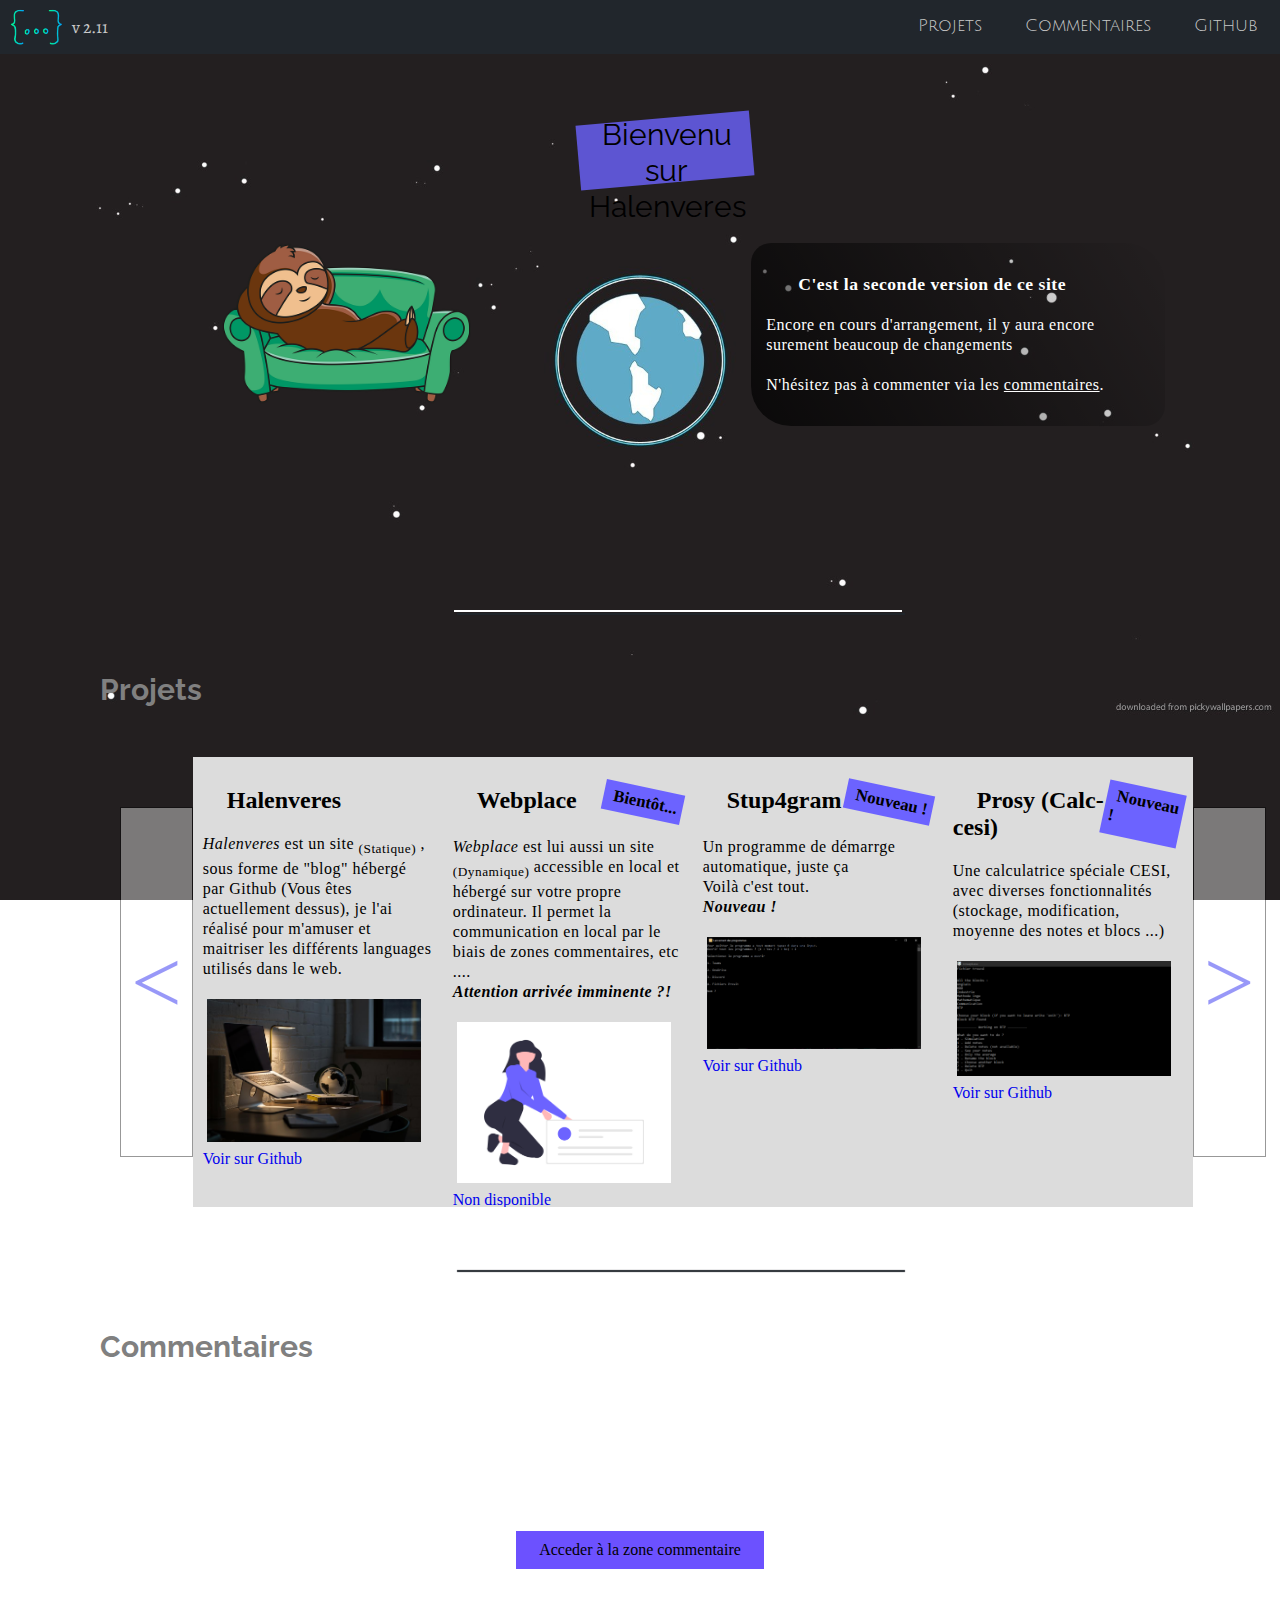
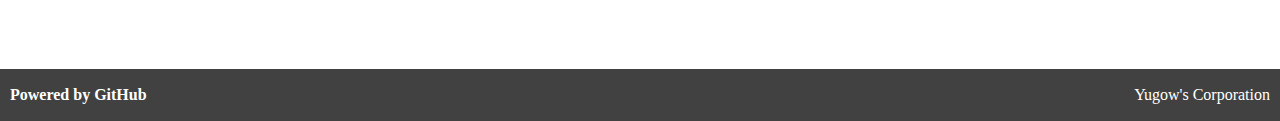
<file: index.html>
<!DOCTYPE html>
<html lang="fr">
<head>
	<title>Yugoow - Halenveres</title><!--aka ηalendroit-->

	<meta name="viewport" content="width=device-width, initial-scale=1.0">

	<link href="style.css" rel="stylesheet">
	<link rel="icon" href="img/icon2.png">

<!-- Differentes polices ~~~~~~~~~~~~~~~~~~~~~~~~~~~~~~~~~~~~~~~~~~-->
	<link href="https://fonts.googleapis.com/css2?family=Crimson+Text:wght@600&display=swap" rel="stylesheet">
	<link href="https://fonts.googleapis.com/css2?family=Allerta+Stencil&display=swap" rel="stylesheet">
	
	<link href="https://fonts.googleapis.com/css2?family=Alegreya:ital,wght@1,500&display=swap" rel="stylesheet">

	<link href="https://fonts.googleapis.com/css2?family=Raleway:wght@700&display=swap" rel="stylesheet">

	<!--nav-->
	<link href="https://fonts.googleapis.com/css2?family=Julius+Sans+One&display=swap" rel="stylesheet">

</head>
<body>
<!-- Header premier bloc ~~~~~~~~~~~~~~~~~~~~~~~~~~~~~~~~~~~~~~~~~~-->
<!--
	<header>
		<a href="https://yugoow.github.io/index.html"><img alt="Logo Halenveres" src="img/icon2.png"></a>
		<p><span id="titre">Principal</span><br>
		<span id="sous-titre">Halenveres&nbsp;&nbsp;&nbsp;&nbsp;&nbsp;&nbsp;&nbsp;&nbsp;v2.1</span></p>
	</header>
-->

	<nav>
<!-- Le menu ~~~~~~~~~~~~~~~~~~~~~~~~~~~~~~~~~~~~~~~~~~~~~~~~~~~~~~~~~~~~~~~-->
	<!-- Ouverture menu ~~~~~~~~~~~~~~~~~~~~~-->
	<!--
		<div id="ouverture-menu">
			<div class="line"></div>
			<div class="line"></div>
			<div class="line"></div>
		</div>
	-->

	<!-- Objets du menu ~~~~~~~~~~~~~~~~~~~~~-->
		<a href="https://yugoow.github.io/index.html"><img alt="Logo Halenveres" src="img/icon2.png" height="50px"><span style="color:#CACACA;font-family: 'Alegreya', serif;font-size: 110%">v 2.11</span></a>
		<div id="menu">
			<a href="#projets">Projets</a>
			<a href="#Commentaires">Commentaires</a>
			<a href="https://github.com/Yugoow">Github</a>
		<!--Pour telephones
			<a class="null" href="#"><strike>Présentation</strike> (En cours)</a>
			<a class="null" href="#"><strike>Réseaux</strike> (En cours)</a>
			<a class="null" href="#"><strike>Paramètres</strike> (En cours)</a>
			<p style="background: #21262c;color: red;height: 20px;padding-left: 50px;">Le menu sera modifié ultérieurement</p>
			<a class="null" href="#">temp1</a>
			<a class="null" href="#">temp2</a>
		-->
		</div>
	</nav>

	<section>
<!-- Premier bloc (presentation) ~~~~~~~~~~~~~~~~~~~~~~~~~~~~~~~~~~~~~~~~~~-->

		<div id="container">
		<div id="titrecontaineur"></div>
			<img alt="Parresseux" id="Imgcontainer" decoding="async" src="img/parresseux.png">
			<div id="texte-presentation">
				<p style="color:white;"><strong style="font-size: 110%;">C'est la seconde version de ce site</strong><br><br>
					Encore en cours d'arrangement, il y aura encore surement beaucoup de changements<br><br>
				N'hésitez pas à commenter via les <a href="#Commentaires" style="color:white">commentaires</a>.<br></p>
			</div>
			<div id="spacer"></div>
		</div>

<!-- Articles ~~~~~~~~~~~~~~~~~~~~~~~~~~~~~~~~~~~~~~~~~~~~~~~~~~~~~~~~~~~~~~~-->
		<h1 id="projets" class="titre-theme">Projets</h1>

		<div id="switch_proj" style="margin:0 20px 0 20px;padding: 0px">
			<a href="#" id="left" onclick="return false"><</a>
			<div class="projets">
				<div class="projet_block" id="1-projet">
					<h2><a class="lienproj" href="https://yugoow.github.io/projets/halenveres.html">Halenveres</a></h2>
					<p><dfn>Halenveres</dfn> est un site <sub>(Statique)</sub> , sous forme de "blog" hébergé par Github (Vous êtes actuellement dessus), je l'ai réalisé pour m'amuser et maitriser les différents languages utilisés dans le web.</p>
					<img class="Imgfakeart" alt="Image travail de nuit" src="img/working-at-night.jpg"><!--Image téléchargée sur https://burst.shopify.com/ -->
					<a href="https://github.com/Yugoow/Yugoow.github.io">Voir sur Github</a>
				</div>

				<div class="projet_block" id="2-projet">
					<h2 class="encours"><a class="lienproj" href="#" onclick="return false">Webplace</a></h2>
					<p><dfn>Webplace</dfn> est lui aussi un site <sub>(Dynamique)</sub> accessible en local et hébergé sur votre propre ordinateur. Il permet la communication en local par le biais de zones commentaires, etc .... <br><strong><em>Attention arrivée imminente ?!</em></strong></p>
					<img class="Imgfakeart" alt="Un commentaire ?" src="img/comment.png">
					<a href="#" onclick="return false">Non disponible</a>
				</div>

				<div class="projet_block" id="3-projet">
					<h2 class="new"><a class="lienproj" href="#" onclick="return false">Stup4gram</a></h2>
					<p>Un programme de démarrge automatique, juste ça<br>Voilà c'est tout.<br><strong><em>Nouveau !</em></strong></p>
					<img class="Imgfakeart" alt="Stup4gram" src="img/Stup4gram v0.2Beta.png">
					<a href="https://github.com/Yugoow/start-upprogram">Voir sur Github</a>
				</div>

				<div class="projet_block" id="4-projet">
					<h2 class="new"><a class="lienproj" href="#" onclick="return false">Prosy (Calc-cesi)</a></h2>
					<p>Une calculatrice spéciale CESI, avec diverses fonctionnalités (stockage, modification, moyenne des notes et blocs ...)</p>
					<img class="Imgfakeart" alt="Calc-cesi" src="img/Calc-cesi.png">
					<a href="https://github.com/Yugoow/Prosy">Voir sur Github</a>
				</div>

			</div>
			<a href="#" id="right" onclick="return false">></a>
		</div>


<!-- Zone commentaire ~~~~~~~~~~~~~~~~~~~~~~~~~~~~~~~~~~~~~~~~~~-->
		<h1 id="Commentaires" class="titre-theme">Commentaires</h1>
		<div class="Commentaires">
			<!--<canvas id="canevas"></canvas>-->
			<h2>Tu veux poster un commentaire ?</h2>
			<p style="text-align: center;color:white;">Pour le moment je t'invite à cliquer sur ce bouton, qui te permettra de poster un commentaire, certes sur une autre plateforme mais au moins tu pourras le poster ! Ce boutton sera temporaire le temps que je trouve une autre solution.<br><strong>↓</strong></p>
			<a href="https://halenveres.wordpress.com/commentaires/"><p id="button">Acceder à la zone commentaire</p></a>
		</div>
	</section>

<!-- Pied de page ~~~~~~~~~~~~~~~~~~~~~~~~~~~~~~~~~~~~~~~~~~-->
	<footer>
		<p><strong>Powered by GitHub</strong><span>Yugow's Corporation</span></p>
	</footer>
	<!--Jquery via CDN-->
	<script src="https://code.jquery.com/jquery-3.5.0.min.js" integrity="sha256-xNzN2a4ltkB44Mc/Jz3pT4iU1cmeR0FkXs4pru/JxaQ=" crossorigin="anonymous"></script>
    <script src="script.js"></script>
</body>
</html>
</file>
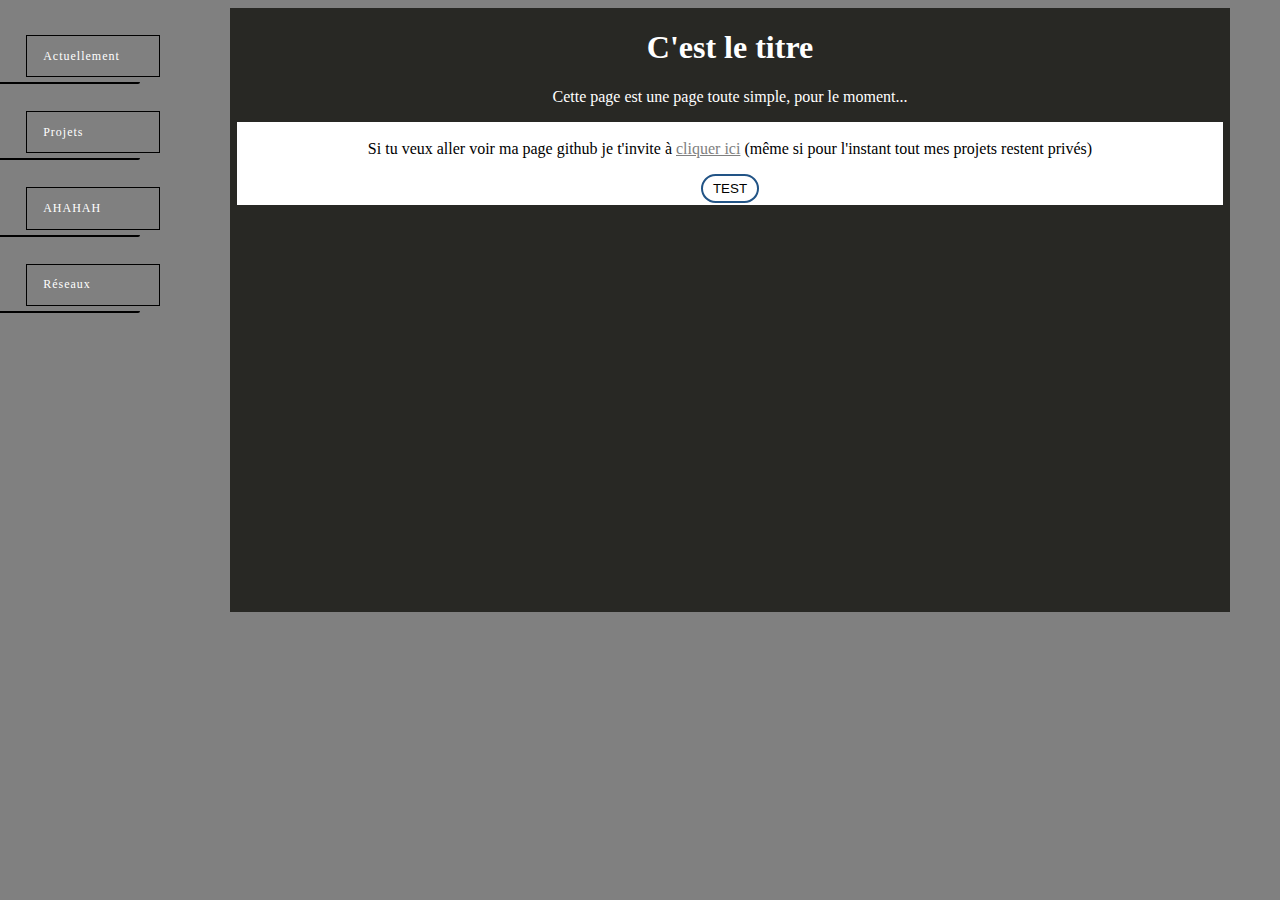
<file: Accueil/index.html>
<!DOCTYPE html>
<html lang="fr">

	<head>
    <meta charset="UTF-8">
    <meta name="viewport" content="width=device-width, initial-scale=1.0">
    <meta http-equiv="X-UA-Compatible" content="ie=edge">
		<title>Yugoow site</title>
		<link href="style.css" rel="stylesheet">
	</head>

  <body>

  <ul class="menu">
    <li id="actuellement">Actuellement</li>
    <div id="1">     
      <a href="surprise.html">Avant</a>
      <a href="#">Maintenant</a>
      <a href="#">Après</a>
    </div>
  

    <li id="projets">Projets</li>
    <div id="4">
      <a href="#">1er</a>
      <a href="#">2eme</a>
      <a href="#">3eme</a>
    </div>

    <li id="langage">AHAHAH</li>
    <div id="3">      
      <a href="#">Anglais</a>
      <a href="#">Français</a>
    </div>


    <li id="reseau">Réseaux</li>
    <div id="2">      
      <a href="#">Twitter</a>
      <a href="https://github.com/Yugoow">Github</a>
      <a href="#">Facebook</a>
    </div>

  </ul>



  <div class="principal">

  <h1>C'est le titre</h1>
  <p>Cette page est une page toute simple, pour le moment...<br></p>

    <div class="postscripton">

      <p>Si tu veux aller voir ma page github je t'invite à 
  	   <a href="https://github.com/Yugoow">cliquer ici</a> (même si pour l'instant tout mes projets restent privés)<br></p>

      <button id="but2">TEST</button>

    </div>

    <div id="id_div_cache_2">
      <p>"Lorem ipsum dolor sit amet, consectetur adipiscing elit, sed do eiusmod tempor incididunt ut labore et dolore magna aliqua. Ut enim ad minim veniam, quis nostrud exercitation ullamco laboris nisi ut aliquip ex ea commodo consequat. Duis aute irure dolor in reprehenderit in voluptate velit esse cillum dolore eu fugiat nulla pariatur. Excepteur sint occaecat cupidatat non proident, sunt in culpa qui officia deserunt mollit anim id est laborum."</p>
    
    </div>
    <!--<a href="http://localhost/">Clique moi</a>-->
  </div>
    <script type="text/javascript" src="script.js"></script>
    
  </body>
</html>
</file>
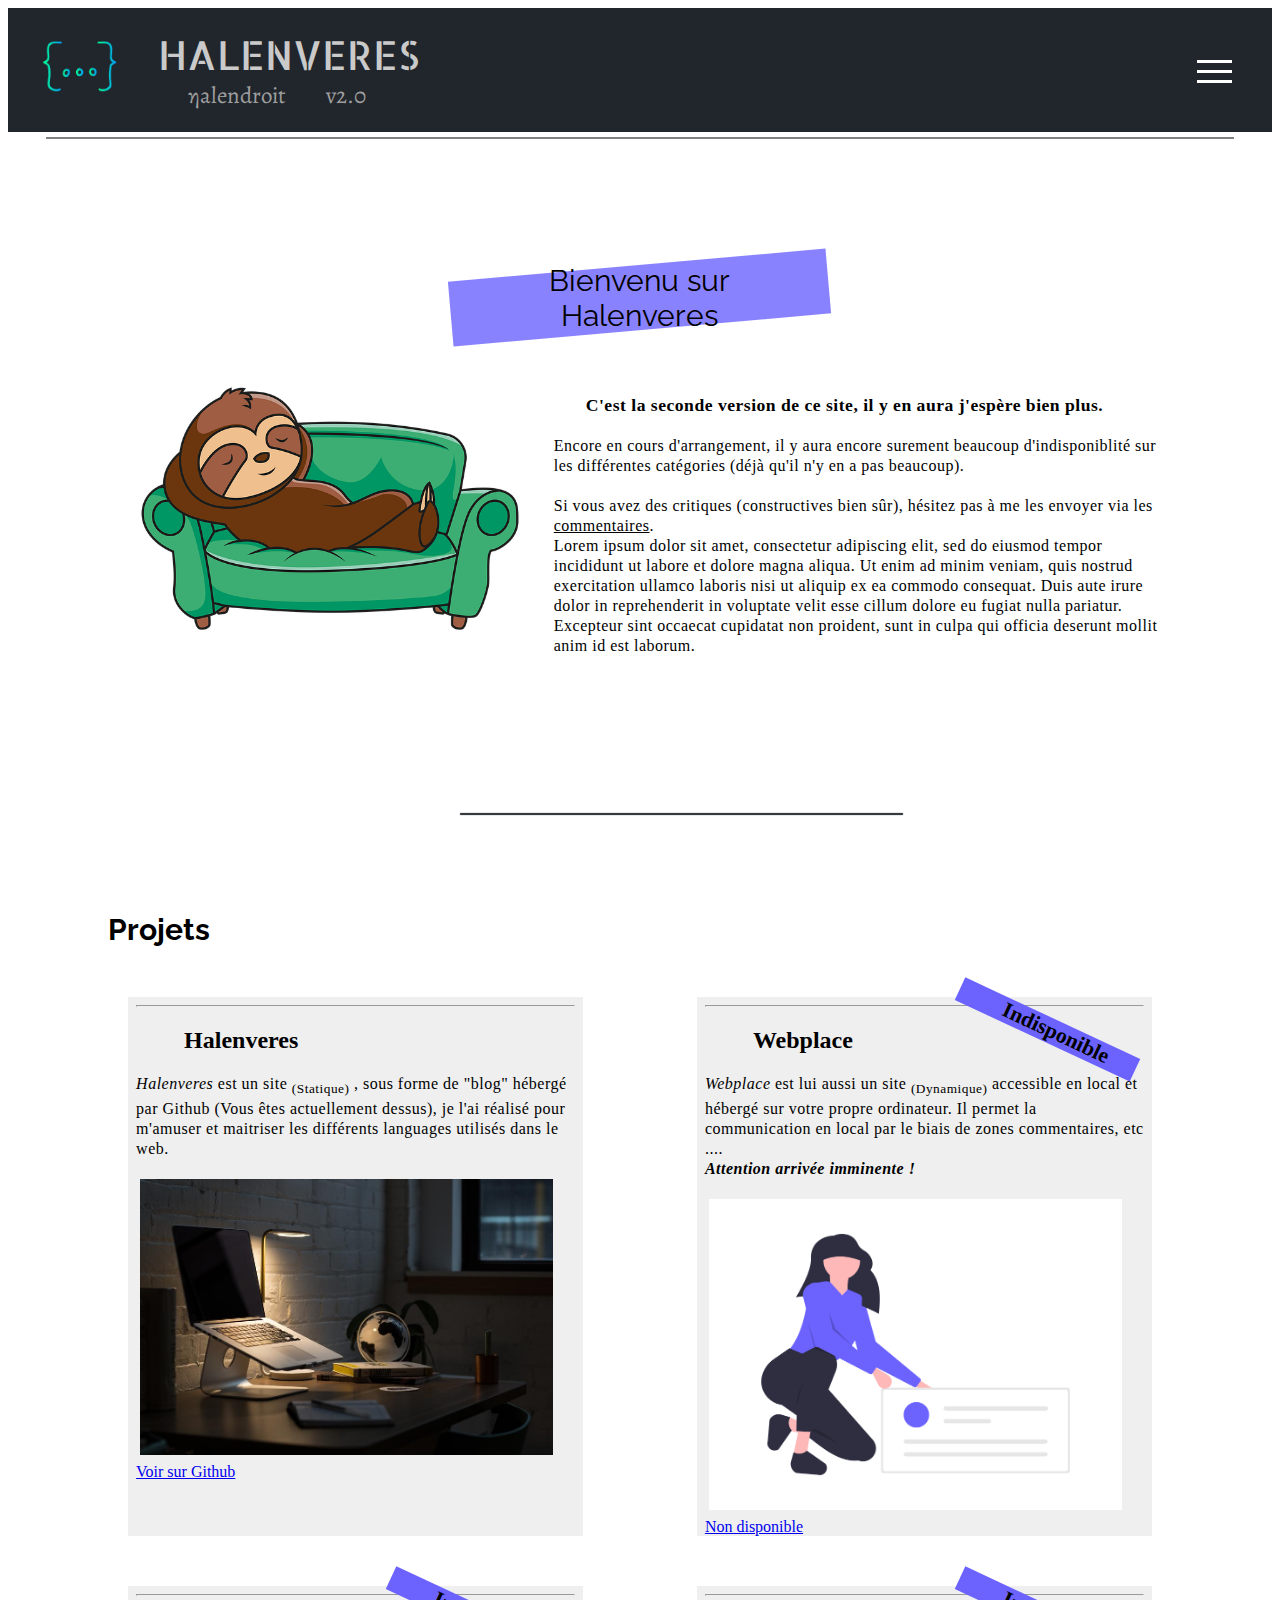
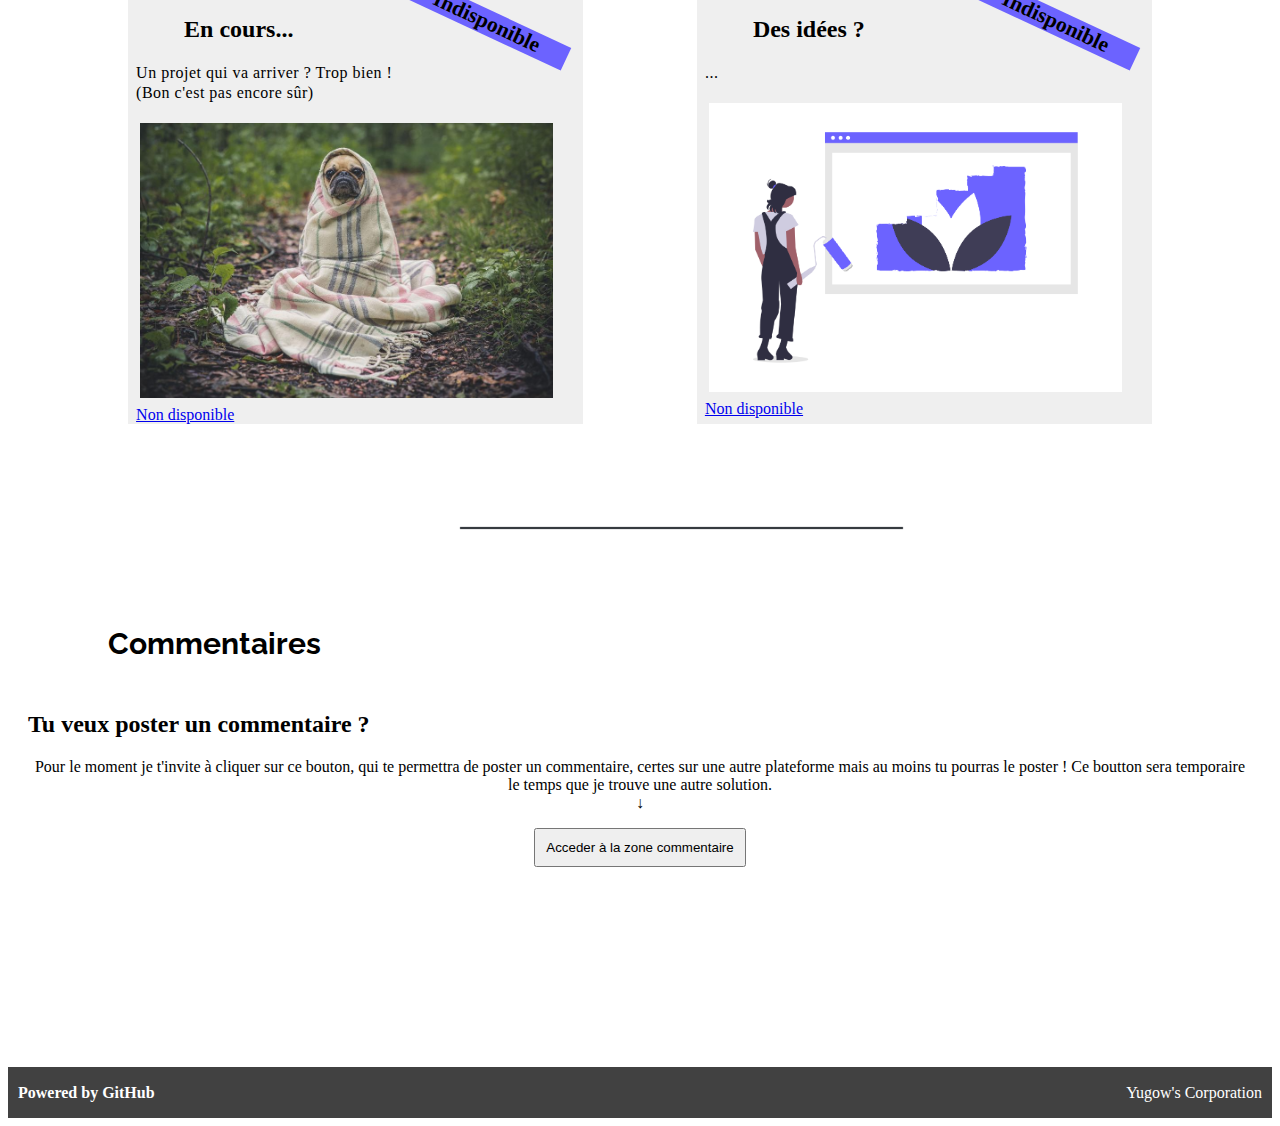
<file: docs/indextemp.html>
<!DOCTYPE html>
<html lang="fr">
<head>
	<title>Halenveres - ηalendroit</title>
	<link href="styletemp.css" rel="stylesheet">
	<link rel="icon" href="icon2.png">

<!-- Differentes polices --------------------------------------->
	<link href="https://fonts.googleapis.com/css2?family=Crimson+Text:wght@600&display=swap" rel="stylesheet">
	<link href="https://fonts.googleapis.com/css2?family=Allerta+Stencil&display=swap" rel="stylesheet">
	
	<link href="https://fonts.googleapis.com/css2?family=Alegreya:ital,wght@1,500&display=swap" rel="stylesheet">

	<link href="https://fonts.googleapis.com/css2?family=Raleway:wght@700&display=swap" rel="stylesheet">

</head>
<body>

<!-- Header premier bloc ----------------------------------------->
	<header>
		<a href="https://yugoow.github.io/docs/indextemp"><img alt="Logo Halenveres" src="icon2.png"></a>
		<p><span id="titre">HALENVERES</span><br>
		<span id="sous-titre">ηalendroit&nbsp;&nbsp;&nbsp;&nbsp;&nbsp;&nbsp;&nbsp;&nbsp;v2.0</span></p>
	</header>


	<nav>
<!-- Le menu ----------------------------------------------------->
	<!-- Ouverture menu ----------------------->
		<div id="ouverture-menu">
			<div class="line"></div>
			<div class="line"></div>
			<div class="line"></div>
		</div>

	<!-- Objets du menu ----------------------->
		<div id="menu">
			<a class="null" href="#"><strike>Présentation</strike> (En cours)</a>
			<a href="#projets">Projets</a>
			<a href="#Commentaires">Commentaires</a>
			<a class="null" href="#"><strike>Réseaux</strike> (En cours)</a>
			<a href="https://github.com/Yugoow">Github</a>
			<a class="null" href="#"><strike>Paramètres</strike> (En cours)</a>
			<p style="background: #21262c;color: red;height: 20px;padding-left: 50px;">Le menu sera modifié ultèrieurement</p>
			<!--<a class="null" href="#">temp1</a>
			<a class="null" href="#">temp2</a>-->
		</div>
	</nav>

	<section>
<!-- Premier bloc (presentation) ---------------------------------->
		<div id="titrecontaineur"></div>
		<div id="container">
			<img alt="Parresseux" id="Imgcontainer" decoding="async" src="parresseux.png">
			<div id="texte-presentation">
				<p><strong style="font-size: 110%;">C'est la seconde version de ce site, il y en aura j'espère bien plus.</strong><br><br>
				<span>Encore en cours d'arrangement, il y aura encore surement beaucoup d'indisponiblité sur les différentes catégories (déjà qu'il n'y en a pas beaucoup).<br><br>
					Si vous avez des critiques (constructives bien sûr), hésitez pas à me les envoyer via les <a href="#Commentaires" style="color:black">commentaires</a>.<br>
					Lorem ipsum dolor sit amet, consectetur adipiscing elit, sed do eiusmod tempor incididunt ut labore et dolore magna aliqua. Ut enim ad minim veniam, quis nostrud exercitation ullamco laboris nisi ut aliquip ex ea commodo consequat. Duis aute irure dolor in reprehenderit in voluptate velit esse cillum dolore eu fugiat nulla pariatur. Excepteur sint occaecat cupidatat non proident, sunt in culpa qui officia deserunt mollit anim id est laborum.</span></p>
			</div>

			<div class="spacer"></div>
		</div>


<!-- Articles -------------------------------------------------------->
		<h1 id="projets" class="titre-theme">Projets</h1>

		<div class="projets">
			<div id="1-projet">
				<hr>
				<h2><a id="lienproj" href="https://yugoow.github.io/docs/indextemp.html">Halenveres</a></h2>
				<p><dfn>Halenveres</dfn> est un site <sub>(Statique)</sub> , sous forme de "blog" hébergé par Github (Vous êtes actuellement dessus), je l'ai réalisé pour m'amuser et maitriser les différents languages utilisés dans le web.</p>
				<img class="Imgfakeart" alt="Image travail de nuit" src="working-at-night.jpg"><!--Image téléchargée sur https://burst.shopify.com/ -->
				<a href="https://github.com/Yugoow/Yugoow.github.io">Voir sur Github</a>
			</div>

			<div id="2-projet">
				<hr/>
				<h2 class="null"><a id="lienproj" href="#" onclick="return false">Webplace</a></h2>
				<p><dfn>Webplace</dfn> est lui aussi un site <sub>(Dynamique)</sub> accessible en local et hébergé sur votre propre ordinateur. Il permet la communication en local par le biais de zones commentaires, etc .... <br><strong><em>Attention arrivée imminente !</em></strong></p>
				<img class="Imgfakeart" alt="Un commentaire ?" src="comment.png">
				<a href="#" onclick="return false">Non disponible</a>
			</div>

			<div id="3-projet">
				<hr>
				<h2 class="null"><a id="lienproj" href="#" onclick="return false">En cours...</a></h2>
				<p>Un projet qui va arriver ? Trop bien !<br>(Bon c'est pas encore sûr)</p>
				<img class="Imgfakeart" alt="Chien qui attend" src="cute-dog-in-blanket.jpg">
				<a href="#" onclick="return false">Non disponible</a>
			</div>

			<div id="4-projet">
				<hr>
				<h2 class="null"><a id="lienproj" href="#" onclick="return false">Des idées ?</a></h2>
				<p>...</p>
				<img class="Imgfakeart" alt="Travail en cours" src="work_in_progress.png">
				<a href="#" onclick="return false">Non disponible</a>
			</div>

		</div>


<!-- Zone commentaire ------------------------------------------------->
		<h1 id="Commentaires" class="titre-theme">Commentaires</h1>
		<div class="Commentaires">
			<!--<canvas id="canevas"></canvas>-->
			<h2>Tu veux poster un commentaire ?</h2>
			<p style="text-align: center">Pour le moment je t'invite à cliquer sur ce bouton, qui te permettra de poster un commentaire, certes sur une autre plateforme mais au moins tu pourras le poster ! Ce boutton sera temporaire le temps que je trouve une autre solution.<br><strong>↓</strong></p>
			<a href="https://halenveres.wordpress.com/commentaires/"><input type="button" value="Acceder à la zone commentaire"></a>
		</div>
	</section>


<!-- Pied de page ------------------------------------------------------->
	<footer>
		<p><strong>Powered by GitHub</strong><span>Yugow's Corporation</span></p>
	</footer>
	<!--Jquery via CDN-->
	<script src="https://code.jquery.com/jquery-3.5.0.min.js" integrity="sha256-xNzN2a4ltkB44Mc/Jz3pT4iU1cmeR0FkXs4pru/JxaQ=" crossorigin="anonymous"></script>
    <script src="scriptemp.js"></script>
</body>
</html>
</file>
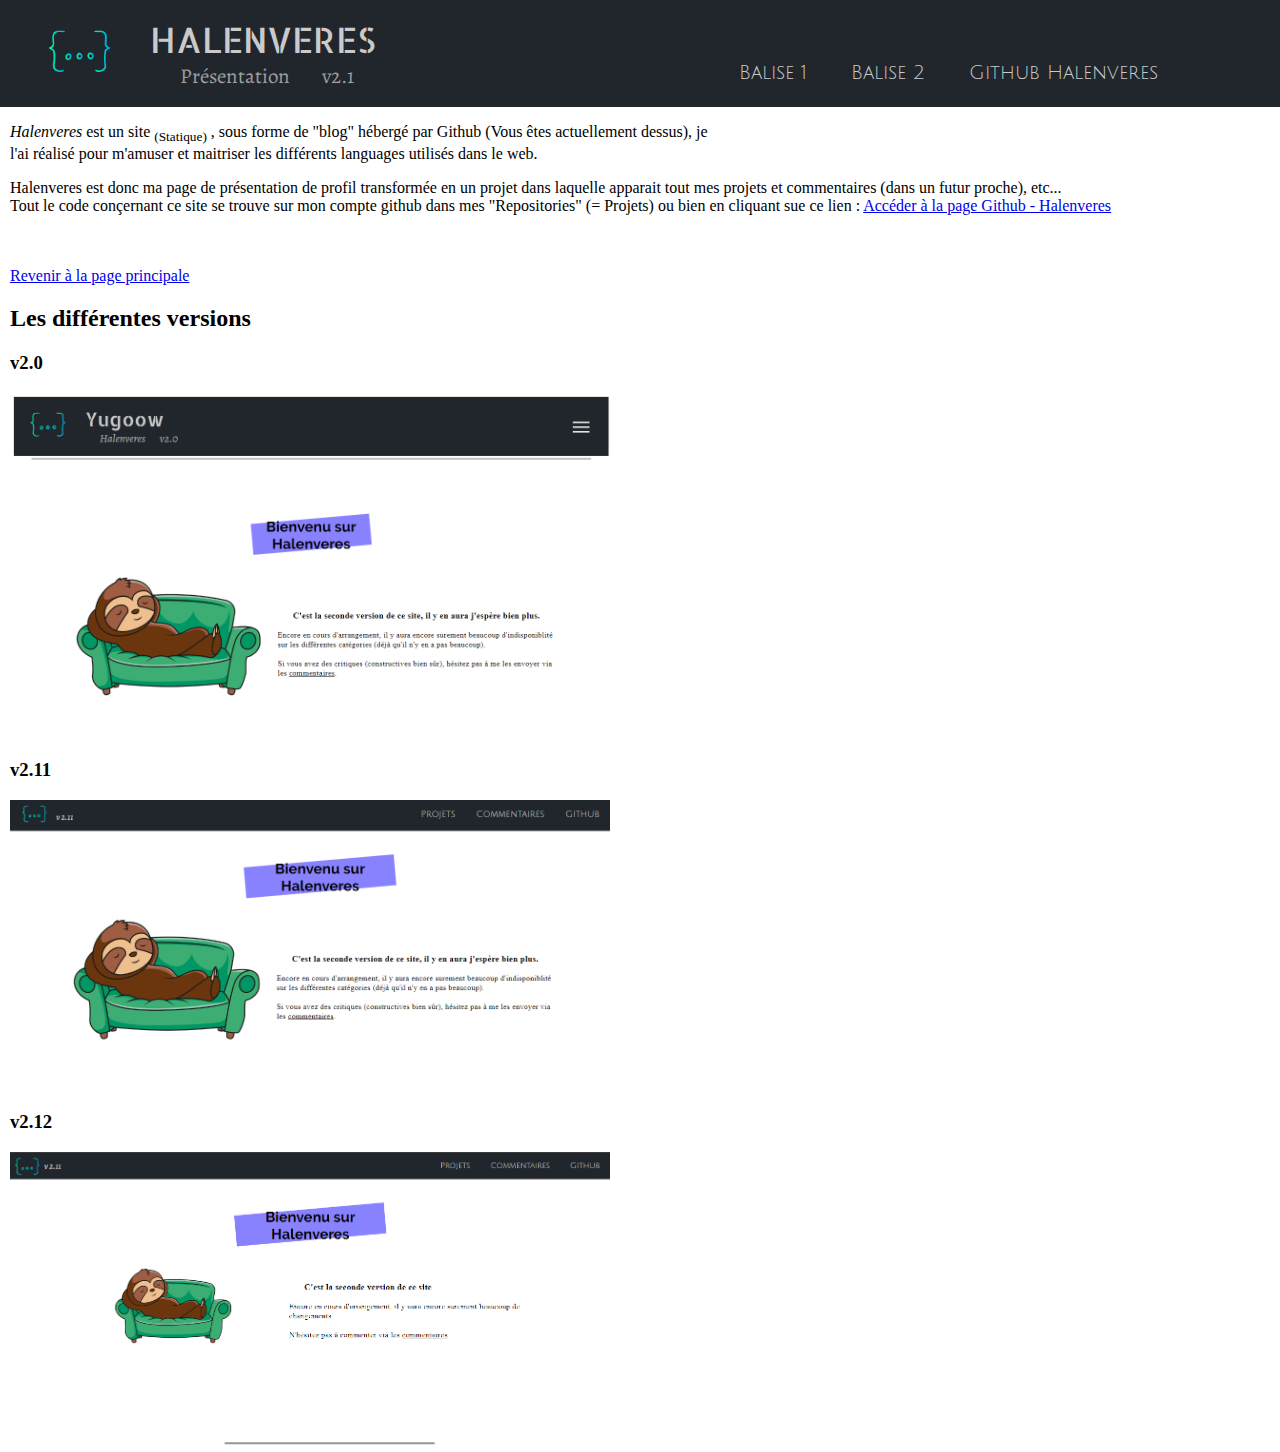
<file: projets/halenveres.html>
<!DOCTYPE html>
<html lang="fr">

<head>
	
	<title>Halenveres - ηalendroit</title>

	<link href="styleprojets.css" rel="stylesheet">
	<link rel="icon" href="../img/icon2.png">

<!-- Differentes polices ~~~~~~~~~~~~~~~~~~~~~~~~~~~~~~~~~~~~~~~~~~-->
	<link href="https://fonts.googleapis.com/css2?family=Crimson+Text:wght@600&display=swap" rel="stylesheet">

	<!-- titre-->
	<link href="https://fonts.googleapis.com/css2?family=Allerta+Stencil&display=swap" rel="stylesheet">
	
	<!-- Sous-titre-->
	<link href="https://fonts.googleapis.com/css2?family=Alegreya:ital,wght@1,500&display=swap" rel="stylesheet">

	<link href="https://fonts.googleapis.com/css2?family=Raleway:wght@700&display=swap" rel="stylesheet">

	<!--nav-->
	<link href="https://fonts.googleapis.com/css2?family=Julius+Sans+One&display=swap" rel="stylesheet">

</head>

<body>

<header>
	<a href="https://yugoow.github.io/index.html"><img alt="Logo Halenveres" src="../img/icon2.png"></a>
	<p><span id="titre">HALENVERES</span><br>
	<span id="sous-titre">Présentation&nbsp;&nbsp;&nbsp;&nbsp;&nbsp;&nbsp;&nbsp;&nbsp;v2.1</span></p>
</header>
	<!-- Objets du menu ~~~~~~~~~~~~~~~~~~~~~-->
		<div id="menu">
			<a href="#">Balise 1</a>
			<a href="#">Balise 2</a>
			<a href="https://github.com/Yugoow/Yugoow.github.io">Github Halenveres</a>
		<!--Pour telephones
			<a class="null" href="#"><strike>Présentation</strike> (En cours)</a>
			<a class="null" href="#"><strike>Réseaux</strike> (En cours)</a>
			<a class="null" href="#"><strike>Paramètres</strike> (En cours)</a>
			<p style="background: #21262c;color: red;height: 20px;padding-left: 50px;">Le menu sera modifié ultérieurement</p>
			<a class="null" href="#">temp1</a>
			<a class="null" href="#">temp2</a>
		-->
		</div>
	</nav>

	<section>

	<p><dfn>Halenveres</dfn> est un site <sub>(Statique)</sub> , sous forme de "blog" hébergé par Github (Vous êtes actuellement dessus), je l'ai réalisé pour m'amuser et maitriser les différents languages utilisés dans le web.</p>
	<p>Halenveres est donc ma page de présentation de profil transformée en un projet dans laquelle apparait tout mes projets et commentaires (dans un futur proche), etc...<br>Tout le code conçernant ce site se trouve sur mon compte github dans mes "Repositories" (= Projets) ou bien en cliquant sue ce lien : <a href="https://github.com/Yugoow/Yugoow.github.io">Accéder à la page Github - Halenveres</a></p>
	<br>
	<br>
	<a href="../index.html">Revenir à la page principale</a>

	<h2>Les différentes versions</h2>
	<h3>v2.0</h3>
	<img src="../img/halenveres_presentation.png" width="600px" alt="Image Halenveres Version 2.0">
	<h3>v2.11</h3>
	<img src="../img/Halenveres_V2.11.png" width="600px" alt="Image Halenveres Version 2.11">
	<h3>v2.12</h3>
	<img src="../img/Halenveres_V2.12.png" width="600px" alt="Image Halenveres Version 2.12">

</section>
</body>
</html>
</file>
<file: style.css>
/* Coeur de la page aka body ------------------------*/

* {
	box-sizing: border-box;
}

body {
	/*background-color: #EFEFEF;*/
	background: url(img/Fond_simple.jpg);
	background-size: 100%;
	background-attachment: fixed;
	margin:0;
	overflow-x: hidden;
}

.titre-theme {
	margin: 60px 0 50px 100px;
	font-family: 'Raleway', sans-serif;
	font-size: 30px;
	color:gray;
}

.titre-theme:before {
	content:"";
	display: block;
	margin-bottom: 60px; 
	position: relative;
	left: 30%;
	width: 38%;
	border-top:2px solid white;
	box-shadow: 3px 3px 1px #21262c;
}

/* Header -----------------------------------------*/
/* 							Page principale n'a pas besoin d'un header comme dans projets
header {
	background: #21262c;
	padding: 5px 150px;
}

header img {
	position: absolute;
	left: -10px;
	top: -35px;
	transform: scale(0.35);

}

#titre {
	font-size:35px;
	color: #CACACA;
	font-family: 'Allerta Stencil', sans-serif;
}

#sous-titre {
	font-size:21px;
	color: #9e9e9e;
	font-family: 'Alegreya', serif;margin-left: 30px;
}

*/
/* Section -----------------------------------------*/


/* Footer -----------------------------------------*/

footer {
	background: #414141;
	margin-top: 100px;
	color:white;
	padding: 1px 10px;
}

footer span {
	float: right;
}

/* Design des divisions menus ---------------------*/

/* Bouton ouverture menu ---------*/
/*
.line {
	width: 35px;	pour telephone
	height: 3px;
	background: white;
	margin: 7px;
}

#ouverture-menu {
	position: absolute;
	cursor: pointer;
	padding: 3px;
	right: 3%;
	top:50px;
	transition: .5s ease;
}
*/

/* Design du menu ----------------*/

#menu {
	/*display: grid;	pour telephones
	max-height: 0;
	background:white;
	border-bottom: 2px solid grey;
	margin: 5px 3%;
	grid: 45px 45px / 25% 25% 25% 25%;
	grid-row-gap: 1px;
	overflow:hidden;*/
	display: flex;
	align-items: center;
	justify-content: space-around;
	width: 30%;
}

nav {
	display: flex;
	justify-content: space-between;
	align-items: center;
	background: #21262c;
	margin-bottom: 5%;
}

nav > a {
	display: flex;
	align-items: center;
	text-decoration: none;
}

nav img{
	margin:2px 10px;
}

#menu > a {
	/*padding-top: 4%;
	text-decoration: none;
	text-align: center;
	font-size: 110%;
	background-color: #21262c;
	color: #CACACA;
	margin: 0;*/
	text-decoration: none;
	font-family: 'Julius Sans One', sans-serif;
	font-size: 105%;
	color: #CACACA;

}


#menu > a:after{
	/*
	content:"";
	float: right;
	height: 22px;
	border-right:2px solid white;*/
	content:"";
	display: block;
	height: 3px;
	width: 0px;
	background: #6C63FF;
	transition: .3s ease;
}

#menu >a:hover:after{
	/*border:1px solid white;
	cursor: pointer;*/
	cursor: pointer;
	width: 105%;
}

#menu > a:hover {
	color: white;
}



/* Début des containers et projets ---------------*/
#container {
	display: flex;
	margin: 0px 9% 0 9%;
	justify-content: space-between;
	align-items: center;
}



#titrecontaineur {
	order:1;
	align-self: flex-start;
	background: rgb(108,99,255,.8);
	width: 25%;
	height: 65px;
	transform: rotate(-5deg);
	text-align: center;
	font-family: 'Raleway', sans-serif;
	font-size: 190%;
	/*margin-top: 10%;*/
}

#titrecontaineur:after {
	display: inline-block;
	position: relative;
	top: -2px;
	width: 90%;
	content:"Bienvenu sur Halenveres"; /*aka Halenveres si j'ai un projet halenveres, akabis ηalendroit*/
	transform: rotate(5deg);
}


#texte-presentation {
	order:2;
	max-width: 60%;
	text-indent: 2em;
	letter-spacing: .5px;
	line-height: 20px;
	padding: 15px;
	background:linear-gradient(60deg, rgba(0,0,0,0.7), transparent);
	border-radius: 20px 40px;
}

#Imgcontainer{
	margin: 100px;
	width: 25%;
}


/*Projets ----------------------------------------*/

#switch_proj{
	display: flex;
}


#switch_proj a {
	text-decoration: none;
}

.projets{
	width: 100%;
	height: 450px;
	display:flex;
	justify-content: space-between;
}

.projet_block{
	overflow: hidden;
	background: #DCDCDC;
	width: 250px;
	height: 100%;
	padding: 10px;
	transition: .4s ease;
}


.projets h2 {
	display: flex;
	justify-content: space-between;
	text-indent: 1em;
	transition: .2s ease;
}

.projets h2:hover{
	margin-left: 5px;
}

.lienproj{
	text-decoration: none;
	color: black;
}

.Imgfakeart{
	margin: 2px;
	padding: 2px;
	max-width: 95%;
	transition: .8s ease;
}

.projets p {
	letter-spacing: .5px;
	line-height: 20px;
}


.projets h2:after{
	text-indent: 5px;
	padding: 5px;

	display: flex;
	background: #6c63ff;
	font-size: 70%;
	transform: rotate(12deg);
}

.projets .null:after{
	content:"Indisponible";
}


.projets .encours:after{
	content: "Bientôt...";
}

.projets .new:after{
	content: "Nouveau !";
}


#left {
	padding: 10px;
	display: flex;
	justify-content: flex-start;
	align-items: center;
	z-index: 10;
	font-size: 90px;
	width: 80px;
	margin: 50px 0px 50px 100px;
	border:1px solid black;
	background: white;
	opacity: 0.4;
	transition: .1s ease-out;
}

#left:hover {
	transform: scale(1.05);
}


#right {
	padding: 10px;
	display: flex;
	justify-content: flex-end;
	align-items: center;
	z-index: 10;
	font-size: 90px;
	width: 80px;
	margin:50px 100px 50px 0px;
	border:1px solid black;
	background: white;
	opacity: 0.4;
	transition: .1s ease-out;
}

#right:hover {
	transform: scale(1.05);
}


/* Zone commentaire temporaire  --------------------*/
.Commentaires {
	margin-left: 20px;
	margin-right: 20px;
}

/*
#canevas {
	position: absolute;
	right: 10%;
}
*/

.Commentaires a {
	text-decoration: none;
	color:black;
}

.Commentaires #button {
	text-align: center;
	margin:5px auto;
	display:block;
	width: 20%;
	padding: 10px 10px;
	background: #6c51ff;
}

.Commentaires h2 {
	margin-left: 15px;
	color:white;
}



/* Adaptation en fonction des écrans -----------------*/

/* Attention faire des addaptations en fonction des navigateurs !!!!!!!!!*/

/* Tablettes -----------------------------*/

@media screen and (max-width: 800px) {

	#menu {
		grid:repeat(3 ,60px) / repeat(3, 110px);
  	}

  	.projets{
  		grid-template-columns: 45% 45%;
  	}
}



/* Telephones ---------------------------*/

@media (max-width: 600px) {

	header {
		padding: 1px 25px;
	}

	header img{
		display: none;
	}

	.titre-theme {
	margin: 100px 0 30px 30px;
	}

  	#titre {
  		font-size: 33px;
  	}

  	#sous-titre{
  		font-size: 20px;
  	}

  	#menu {
  		grid:repeat(4 ,45px) / repeat(2, 50%);

  	}

  	#menu > p{
  		padding-top: 6%;
  		font-size: 95%;
  	}

  	#ouverture-menu {
		right: 	4%;
	}

	.line{
		height: 2px;
		width: 	30px;
	}


	#titrecontaineur {
		font-size: 25px;
		width: 50%;
		left: 25%;
		height: 55px;

	}


	.projet_block {
		width: 50px;
	}

	#left {
		width:10px;
		font-size: 50px;
	}

	#right {
		width: 10px;
		font-size: 50px;
	}

}
</file>
<file: Accueil/style.css>
body {
   	color: white;
  	background-color: grey;
 }

a {
	color:grey;
}

.principal {
	align-content: center;
	width: 1000px;
	display:block;
	margin: auto;
	padding-bottom: 400px;
	background-color: #282824;
	text-align: center;
	z-index: 2;
}

.postscripton {
	width: auto;
	margin: 7px;
	padding: 2px;
	background-color: white;
	color: black;
}


.postscripton button{
	background: none;
	display: block;
	margin: auto;	
	text-align: center;
	border: 2px solid #225486;
	padding: 5px 10px;
	width: auto;
	outline: none;
	color: black;
	border-radius: 24px;
	cursor:pointer;
	-webkit-transition:0.25s;
}
.postscripton button:hover {
	-webkit-transform:scale(1.15);
}	



.menu {	
	float:left;
	align-items: center;
  	padding:0;
  	margin:0;
  	background: none;
  	list-style:none;
  	width: 180px;
  	transition: all 0.4s ease;
}
.menu li {
	letter-spacing: 1px;
	font: 12px 'Tahoma';
	border: 1px solid black;
	width: 100px;
	margin: 15% 10% 5px 10%;
	cursor: pointer;
	padding:7% 9%;
	transition: all 0.4s ease;
}


.menu li:hover {
	margin-left: 5px;
	width: 120px;
}

.menu li:hover::after {
	content:'<--';
	float: right;
	/*On a un margin car quand on float ça devient du absolue donc pas de padding*/
	margin-right: -5px;
}
.menu div {
	background: none;
	text-align: center;
	line-height: 150%;
	width: 115px;
	margin-left: -10px;
	padding-left:25px;
	height:0px;
	overflow: hidden;
	border-bottom-right-radius: 10px;
	border:1px solid black;
	transition:0.4s cubic-bezier(0, 1, 0.79, 1.07);
}

.menu a{
	display: block;
  	text-decoration: none;
  	color: #000;
}
.menu a:hover{
	border:1px solid;
	border-image: linear-gradient(90deg,black, grey) 1;
}




/* 	Animation lors du hover (il tourne et s'expand en en longueur)

.postscripton button:hover {
	-webkit-animation: bouttontourne 1s ease;
	-webkit-animation-fill-mode:forwards;
}	

@-webkit-keyframes bouttontourne { /* pour Opéra safari et chrome il faut ajouter -webkit-/*  avec opera on peut mette -o-
	50%{
		transform:rotate(-360deg);
	}
	100%{
		transform:rotate(-360deg);
		width: 150px;
	}

]} */
</file>
<file: docs/styletemp.css>
/* Coeur de la page aka body ------------------------*/

* {
	box-sizing: border-box;
}

body {
	/*background-color: #EFEFEF;
	/*background: url(back.png) no-repeat top;
	background-attachment: fixed;*/
}

.titre-theme {
	margin: 100px 0 50px 100px;
	font-family: 'Raleway', sans-serif;
	font-size: 30px;
}

.titre-theme:before {
	content:"";
	display: block;
	margin-bottom: 100px; 
	position: relative;
	left: 30%;
	width: 38%;
	border-top:2px solid white;
	box-shadow: 3px 3px 1px #21262c;
}

/* Header -----------------------------------------*/

header {
	background: #21262c;
	padding: 5px 150px;
}

header img {
	position: absolute;
	left: -10px;
	top: -20px;
	transform: scale(0.42);

}

#titre {
	font-size:40px;
	color: #CACACA;
	font-family: 'Allerta Stencil', sans-serif;
}

#sous-titre {
	font-size:23px;
	color: #9e9e9e;
	font-family: 'Alegreya', serif;margin-left: 30px;
}


/* Section -----------------------------------------*/


/* Footer -----------------------------------------*/

footer {
	background: #414141;
	margin-top: 200px;
	color:white;
	padding:.5px 10px;
}

footer span {
	float: right;
}

/* Design des divisions menus ---------------------*/

/* Bouton ouverture menu ---------*/
.line {
	width: 35px;
	height: 3px;
	background: white;
	margin: 7px;
}

#ouverture-menu {
	position: absolute;
	cursor: pointer;
	padding: 3px;
	right: 3%;
	top:50px;
	transition: .5s ease;
}


/* Design du menu ----------------*/
#menu {
	display: grid;
	max-height: 0;
	background:white;
	border-bottom: 2px solid grey;
	margin: 5px 3%;
	grid: 45px 45px / 25% 25% 25% 25%;
	grid-row-gap: 1px;
	overflow:hidden;
}

#menu > a {
	padding-top: 4%;
	text-decoration: none;
	text-align: center;
	font-size: 110%;
	background-color: #21262c;
	color: #CACACA;
	margin: 0;
}

#menu > a:after{
	content:"";
	float: right;
	height: 22px;
	border-right:2px solid white;
}

#menu >a:hover{
	border:1px solid white;
	cursor: pointer;
}



/* Début des containers et projets ---------------*/
#titrecontaineur {
	position: relative;
	background: rgb(108,99,255,.8);
	left: 35%;
	width: 30%;
	height: 65px;
	transform: rotate(-5deg);
	text-align: center;
	font-family: 'Raleway', sans-serif;
	font-size: 30px;
	margin-top: 10%;
}

#titrecontaineur:after {
	display: inline-block;
	position: relative;
	top: -2px;
	width: 50%;
	content:"Bienvenu sur Halenveres";
	transform: rotate(5deg);
}

#container {
	display: flex;
	margin: 10px 9% 0 9%;
}

#texte-presentation {
	width:auto;
	max-width: 60%;
	align-self: center;
	margin-left: 1em;
	text-indent: 2em;
	letter-spacing: .5px;
	line-height: 20px;
}

#Imgcontainer{
	margin: 8px;
	/*background: grey;*/
	width: 400px;
}


/*Projets ----------------------------------------*/

.projets{
	display: grid;
	justify-content: center;
	grid-template-columns:45% 45%;
	grid-row-gap: 50px;
	grid-auto-rows: auto;
}

.projets > div {
	padding: 0 8px;
	margin: 0 10%;
	background: #EFEFEF;
}

.projets h2 {
	text-indent: 2em;
	transition: .2s ease;
}

.projets h2:hover{
	margin-left: 5px;
}

#lienproj{
	text-decoration: none;
	color: black;
}

.Imgfakeart{
	margin: 2px;
	padding: 2px;
	max-width: 95%;
}

.projets p {
	letter-spacing: .5px;
	line-height: 20px;
}

.projets .null a:after{
	content: "Indisponible";
	background: #6c63ff;
	position: relative;
	float: right;
	font-size: 90%;
	padding-right: 30px;
	transform: rotate(25deg);
	top:-10px;
}


/* Zone commentaire temporaire  --------------------*/
.Commentaires {
	margin-left: 20px;
	margin-right: 20px;
}

/*
#canevas {
	position: absolute;
	right: 10%;
}
*/

.Commentaires a {
	text-decoration: none;
}

.Commentaires input {
	margin:5px auto;
	display:block;
	padding: 10px 10px;
}





/* Adaptation en fonction des écrans -----------------*/

/* Attention faire des addaptations en fonction des navigateurs !!!!!!!!!*/

/* Tablettes -----------------------------*/

@media screen and (max-width: 800px) {

	#menu {
		grid:repeat(3 ,60px) / repeat(3, 110px);
  	}

  	.projets{
  		grid-template-columns: 45% 45%;
  	}
}



/* Telephones ---------------------------*/

@media screen and (max-width: 600px) {

	header {
		padding: 1px 25px;
	}

	header img{
		display: none;
	}

	.titre-theme {
	margin: 100px 0 30px 30px;
	}

  	#titre {
  		font-size: 33px;
  	}

  	#sous-titre{
  		font-size: 20px;
  	}

  	#menu {
  		grid:repeat(4 ,45px) / repeat(2, 50%);

  	}

  	#menu > p{
  		padding-top: 6%;
  		font-size: 95%;
  	}

  	#ouverture-menu {
		right: 	4%;
	}

	.line{
		height: 2px;
		width: 	30px;
	}

  	.projets{
  		grid-template-columns: 90%;
  	}
}
</file>
<file: projets/styleprojets.css>
body {
	margin:0;
}


section {
		margin-left: 10px;
}

/* Header -----------------------------------------*/

header {
	background: #21262c;
	padding: 1px 150px;
}

header img {
	position: absolute;
	left: -10px;
	top: -35px;
	transform: scale(0.35);

}

#titre {
	font-size:35px;
	color: #CACACA;
	font-family: 'Allerta Stencil', sans-serif;
}

#sous-titre {
	font-size:21px;
	color: #9e9e9e;
	font-family: 'Alegreya', serif;margin-left: 30px;
}


/* Design du menu ----------------*/
#menu {
	/*display: grid;	pour telephones
	max-height: 0;
	background:white;
	border-bottom: 2px solid grey;
	margin: 5px 3%;
	grid: 45px 45px / 25% 25% 25% 25%;
	grid-row-gap: 1px;
	overflow:hidden;*/
	float: right;
	position: relative;
	top: -65px;
	margin-right: 8%;
}

#menu > a {
	/*padding-top: 4%;
	text-decoration: none;
	text-align: center;
	font-size: 110%;
	background-color: #21262c;
	color: #CACACA;
	margin: 0;*/
	font-family: 'Julius Sans One', sans-serif;
	text-decoration: none;
	display: inline-block;
	text-align: center;
	font-size: 120%;
	color: #CACACA;
	padding: 5px;
	margin:15px;

}


#menu > a:after{
	/*
	content:"";
	float: right;
	height: 22px;
	border-right:2px solid white;*/
	content:"";
	display: block;
	height: 3px;
	width: 0px;
	background: #6C63FF;
	transition: .3s ease;
}

#menu >a:hover:after{
	/*border:1px solid white;
	cursor: pointer;*/
	cursor: pointer;
	width: 105%;
}

#menu > a:hover {
	color: white;
}
</file>
